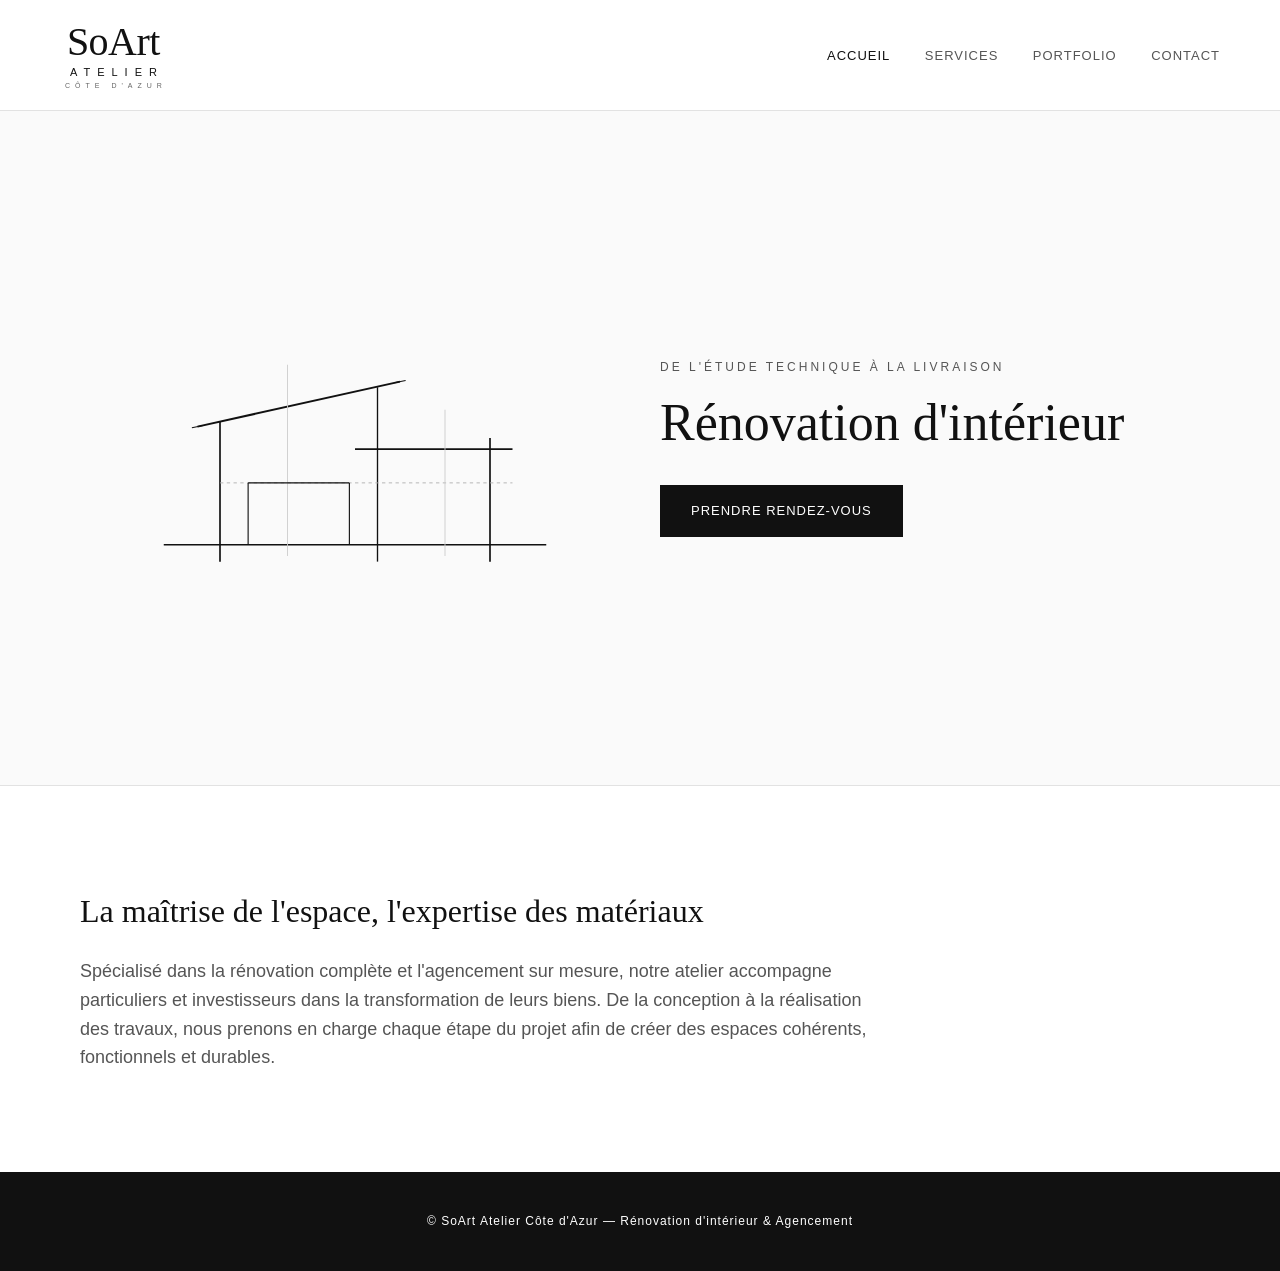
<file: index.html>
<!DOCTYPE html>
<html lang="fr">
<head>
    <meta charset="utf-8">
    <meta name="viewport" content="width=device-width, initial-scale=1.0">
    <title>SoArt Atelier | Rénovation d'intérieur</title>
    <link rel="stylesheet" href="css/style.css">
</head>
<body>
    <header>
        <div class="brand-logo">
            <span class="main-title">SoArt</span>
            <span class="sub-title-1">ATELIER</span>
            <span class="sub-title-2">CÔTE D'AZUR</span>
        </div>
        <nav>
            <a href="index.html" class="active">Accueil</a>
            <a href="services.html">Services</a>
            <a href="portfolio.html">Portfolio</a>
            <a href="contact.html">Contact</a>
        </nav>
    </header>

    <main>
        <section class="hero">
            <div class="hero-container">
                <!-- Nouveau dessin épuré inspiré de image_31353e.jpg : Lignes d'esquisse qui dépassent volontairement -->
                <div class="blueprint-vector">
                    <svg viewBox="0 0 400 280" fill="none" xmlns="http://www.w3.org/2000/svg">
                        <!-- Ligne de niveau / Sol (avec débords) -->
                        <line x1="30" y1="230" x2="370" y2="230" stroke="#111111" stroke-width="1.2" />
                        
                        <!-- VOLUME PRINCIPAL (Gauche) -->
                        <!-- Mur gauche -->
                        <line x1="80" y1="245" x2="80" y2="120" stroke="#111111" stroke-width="1.5" />
                        <!-- Mur milieu (séparation des blocs) -->
                        <line x1="220" y1="245" x2="220" y2="90" stroke="#111111" stroke-width="1.2" />
                        <!-- Toit monopente qui déborde (inspiré du haut de l'image) -->
                        <line x1="60" y1="125" x2="240" y2="85" stroke="#111111" stroke-width="1.8" />
                        
                        <!-- VOLUME SECONDAIRE IMBRIQUÉ (Droite) -->
                        <!-- Mur droit -->
                        <line x1="320" y1="245" x2="320" y2="135" stroke="#111111" stroke-width="1.5" />
                        <!-- Toit plat / Plafond bloc droit avec lignes de construction qui dépassent -->
                        <line x1="200" y1="145" x2="340" y2="145" stroke="#111111" stroke-width="1.5" />
                        
                        <!-- DETAILS DE STRUCTURE & TRACÉS DE TRAVAUX (Traits croisés) -->
                        <!-- Lignes de repères horizontales et verticales (fines, style croquis technique) -->
                        <line x1="80" y1="175" x2="340" y2="175" stroke="#b0b0b0" stroke-width="0.8" stroke-dasharray="3 3" />
                        <line x1="140" y1="240" x2="140" y2="70" stroke="#cccccc" stroke-width="0.8" />
                        <line x1="280" y1="240" x2="280" y2="110" stroke="#cccccc" stroke-width="0.8" />
                        
                        <!-- Baie vitrée en cours d'implantation (traits épurés) -->
                        <line x1="105" y1="230" x2="105" y2="175" stroke="#111111" stroke-width="1" />
                        <line x1="195" y1="230" x2="195" y2="175" stroke="#111111" stroke-width="1" />
                        <line x1="105" y1="175" x2="195" y2="175" stroke="#111111" stroke-width="1" />
                        
                        <!-- Repères d'angles / Cotes d'exécution rapides -->
                        <path d="M 55 126 L 65 124" stroke="#111111" stroke-width="1" />
                        <path d="M 235 86 L 245 84" stroke="#111111" stroke-width="1" />
                    </svg>
                </div>
                
                <div class="hero-text">
                    <p class="tagline">De l'étude technique à la livraison</p>
                    <h1>Rénovation d'intérieur</h1>
                    <a class="btn" href="contact.html">Prendre rendez-vous</a>
                </div>
            </div>
        </section>

        <section class="manifesto">
            <div class="container">
                <h2>La maîtrise de l'espace, l'expertise des matériaux</h2>
                <p>Spécialisé dans la rénovation complète et l'agencement sur mesure, notre atelier accompagne particuliers et investisseurs dans la transformation de leurs biens. De la conception à la réalisation des travaux, nous prenons en charge chaque étape du projet afin de créer des espaces cohérents, fonctionnels et durables.</p>
            </div>
        </section>
    </main>

    <footer>
        <p>&copy; SoArt Atelier Côte d'Azur — Rénovation d'intérieur & Agencement</p>
    </footer>
</body>
</html>
</file>
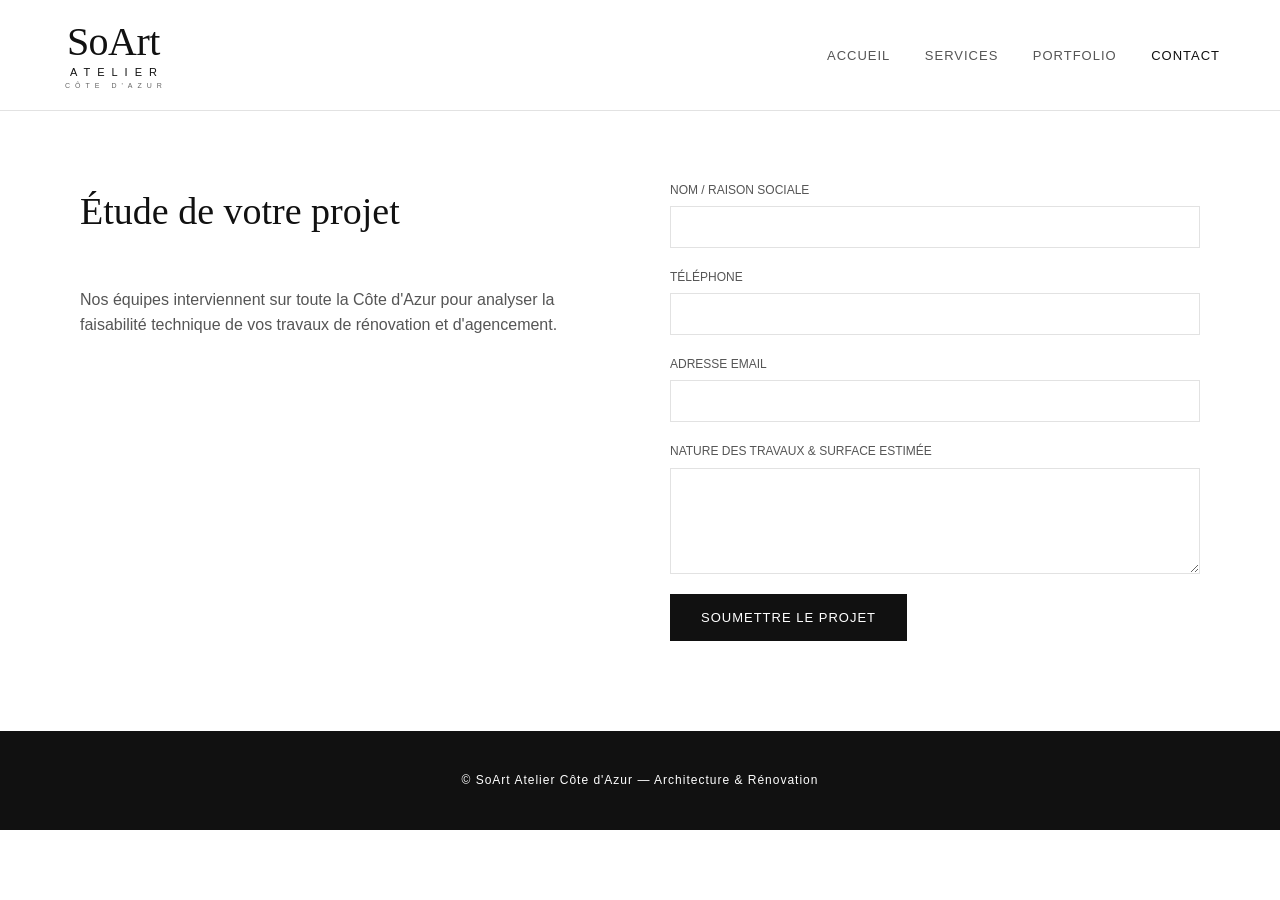
<file: contact.html>
<!DOCTYPE html>
<html lang="fr">
<head>
    <meta charset="utf-8">
    <meta name="viewport" content="width=device-width, initial-scale=1.0">
    <title>Contact | SoArt Atelier</title>
    <link rel="stylesheet" href="css/style.css">
</head>
<body>
    <header>
        <div class="brand-logo">
            <span class="main-title">SoArt</span>
            <span class="sub-title-1">ATELIER</span>
            <span class="sub-title-2">CÔTE D'AZUR</span>
        </div>
        <nav>
            <a href="index.html">Accueil</a>
            <a href="services.html">Services</a>
            <a href="portfolio.html">Portfolio</a>
            <a href="contact.html" class="active">Contact</a>
        </nav>
    </header>

    <main class="container page-content">
        <div class="contact-wrapper">
            <div class="contact-info">
                <h1>Étude de votre projet</h1>
                <p>Nos équipes interviennent sur toute la Côte d'Azur pour analyser la faisabilité technique de vos travaux de rénovation et d'agencement.</p>
            </div>
            <form class="form-project">
                <div class="form-group">
                    <label for="name">Nom / Raison Sociale</label>
                    <input type="text" id="name" required>
                </div>
                <div class="form-group">
                    <label for="phone">Téléphone</label>
                    <input type="tel" id="phone">
                </div>
                <div class="form-group">
                    <label for="email">Adresse email</label>
                    <input type="email" id="email" required>
                </div>
                <div class="form-group">
                    <label for="message">Nature des travaux & surface estimée</label>
                    <textarea id="message" rows="5" required></textarea>
                </div>
                <button type="submit" class="btn btn-submit">Soumettre le projet</button>
            </form>
        </div>
    </main>

    <footer>
        <p>&copy; SoArt Atelier Côte d'Azur — Architecture & Rénovation</p>
    </footer>
</body>
</html>
</file>
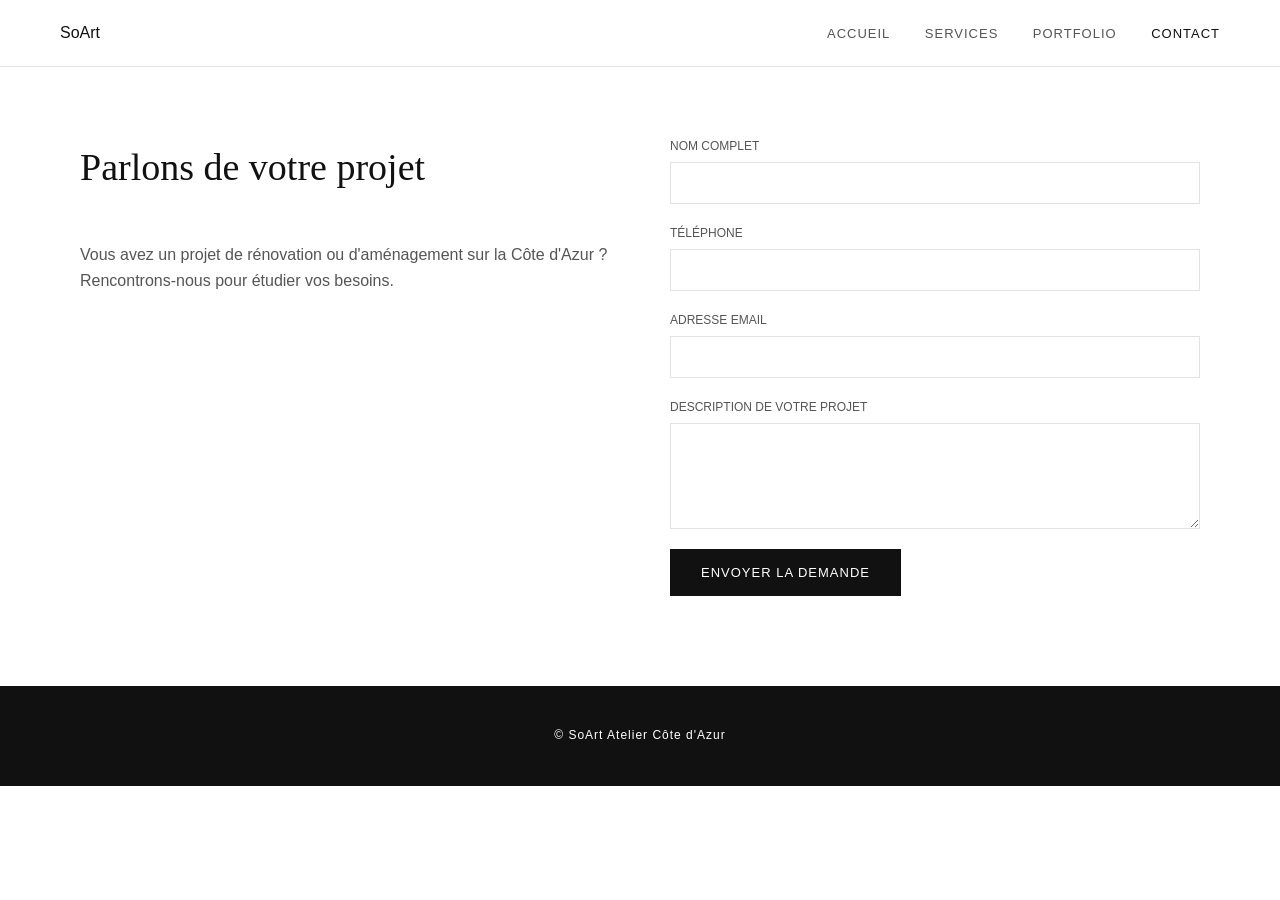
<file: gemini-code-1780420882407.html>
<!DOCTYPE html>
<html lang="fr">
<head>
    <meta charset="utf-8">
    <meta name="viewport" content="width=device-width, initial-scale=1.0">
    <title>Contact | SoArt Atelier</title>
    <link rel="stylesheet" href="css/style.css">
</head>
<body>
    <header>
        <div class="logo">SoArt</div>
        <nav>
            <a href="index.html">Accueil</a>
            <a href="services.html">Services</a>
            <a href="portfolio.html">Portfolio</a>
            <a href="contact.html" class="active">Contact</a>
        </nav>
    </header>

    <main class="container page-content">
        <div class="contact-wrapper">
            <div class="contact-info">
                <h1>Parlons de votre projet</h1>
                <p>Vous avez un projet de rénovation ou d'aménagement sur la Côte d'Azur ? Rencontrons-nous pour étudier vos besoins.</p>
            </div>
            <form class="form-project">
                <div class="form-group">
                    <label for="name">Nom complet</label>
                    <input type="text" id="name" required>
                </div>
                <div class="form-group">
                    <label for="phone">Téléphone</label>
                    <input type="tel" id="phone">
                </div>
                <div class="form-group">
                    <label for="email">Adresse email</label>
                    <input type="email" id="email" required>
                </div>
                <div class="form-group">
                    <label for="message">Description de votre projet</label>
                    <textarea id="message" rows="5" required></textarea>
                </div>
                <button type="submit" class="btn btn-submit">Envoyer la demande</button>
            </form>
        </div>
    </main>

    <footer>
        <p>&copy; SoArt Atelier Côte d'Azur</p>
    </footer>
</body>
</html>
</file>
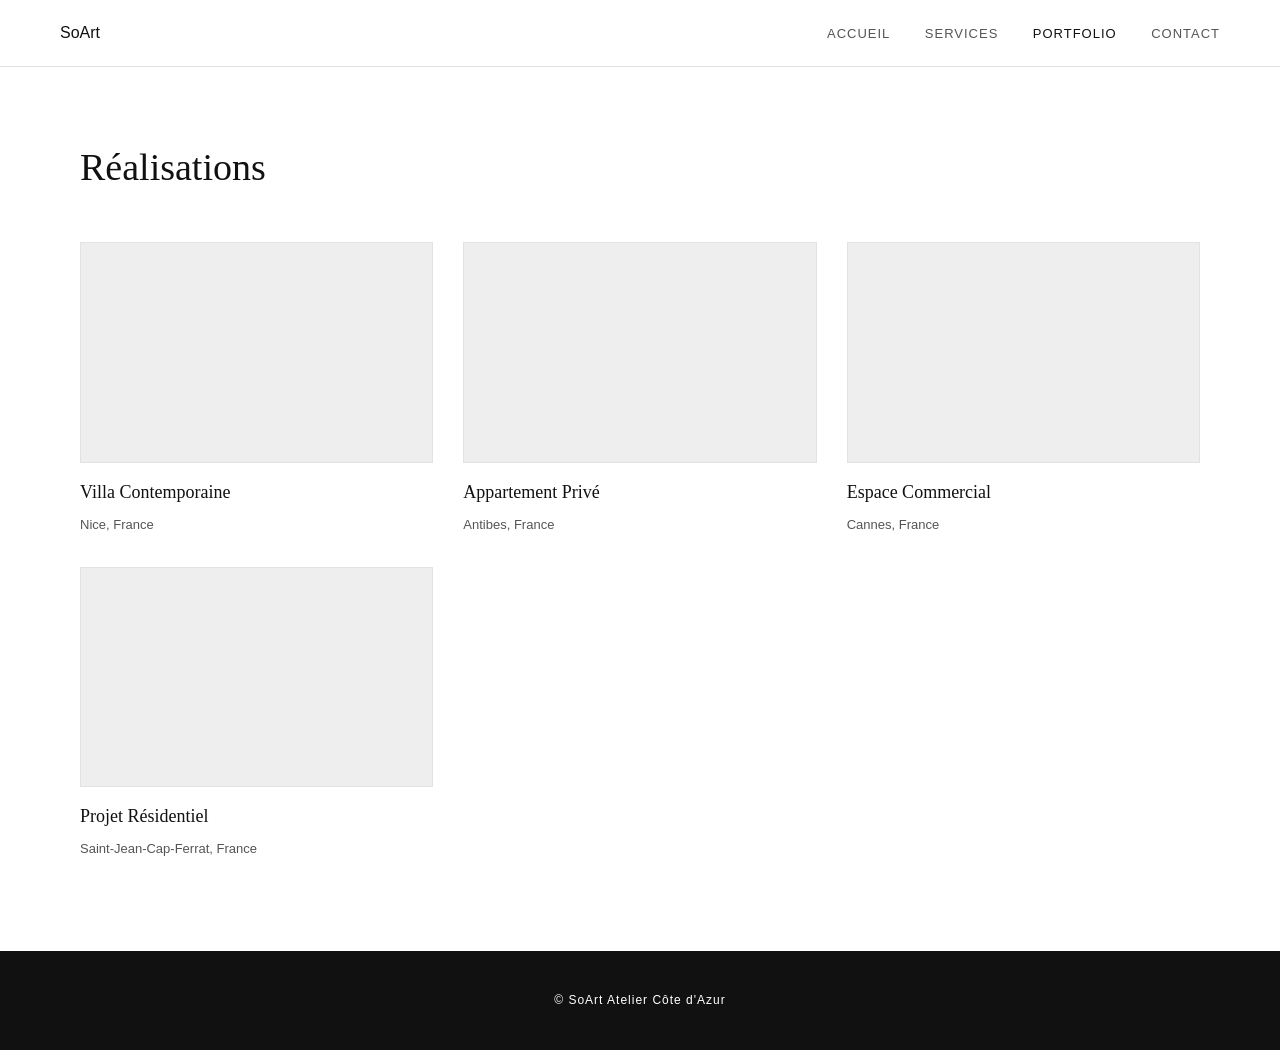
<file: gemini-code-1780420886553.html>
<!DOCTYPE html>
<html lang="fr">
<head>
    <meta charset="utf-8">
    <meta name="viewport" content="width=device-width, initial-scale=1.0">
    <title>Portfolio | SoArt Atelier</title>
    <link rel="stylesheet" href="css/style.css">
</head>
<body>
    <header>
        <div class="logo">SoArt</div>
        <nav>
            <a href="index.html">Accueil</a>
            <a href="services.html">Services</a>
            <a href="portfolio.html" class="active">Portfolio</a>
            <a href="contact.html">Contact</a>
        </nav>
    </header>

    <main class="container page-content">
        <h1>Réalisations</h1>
        <div class="grid portfolio-grid">
            <div class="card item">
                <div class="placeholder-img"></div>
                <h3>Villa Contemporaine</h3>
                <span>Nice, France</span>
            </div>
            <div class="card item">
                <div class="placeholder-img"></div>
                <h3>Appartement Privé</h3>
                <span>Antibes, France</span>
            </div>
            <div class="card item">
                <div class="placeholder-img"></div>
                <h3>Espace Commercial</h3>
                <span>Cannes, France</span>
            </div>
            <div class="card item">
                <div class="placeholder-img"></div>
                <h3>Projet Résidentiel</h3>
                <span>Saint-Jean-Cap-Ferrat, France</span>
            </div>
        </div>
    </main>

    <footer>
        <p>&copy; SoArt Atelier Côte d'Azur</p>
    </footer>
</body>
</html>
</file>
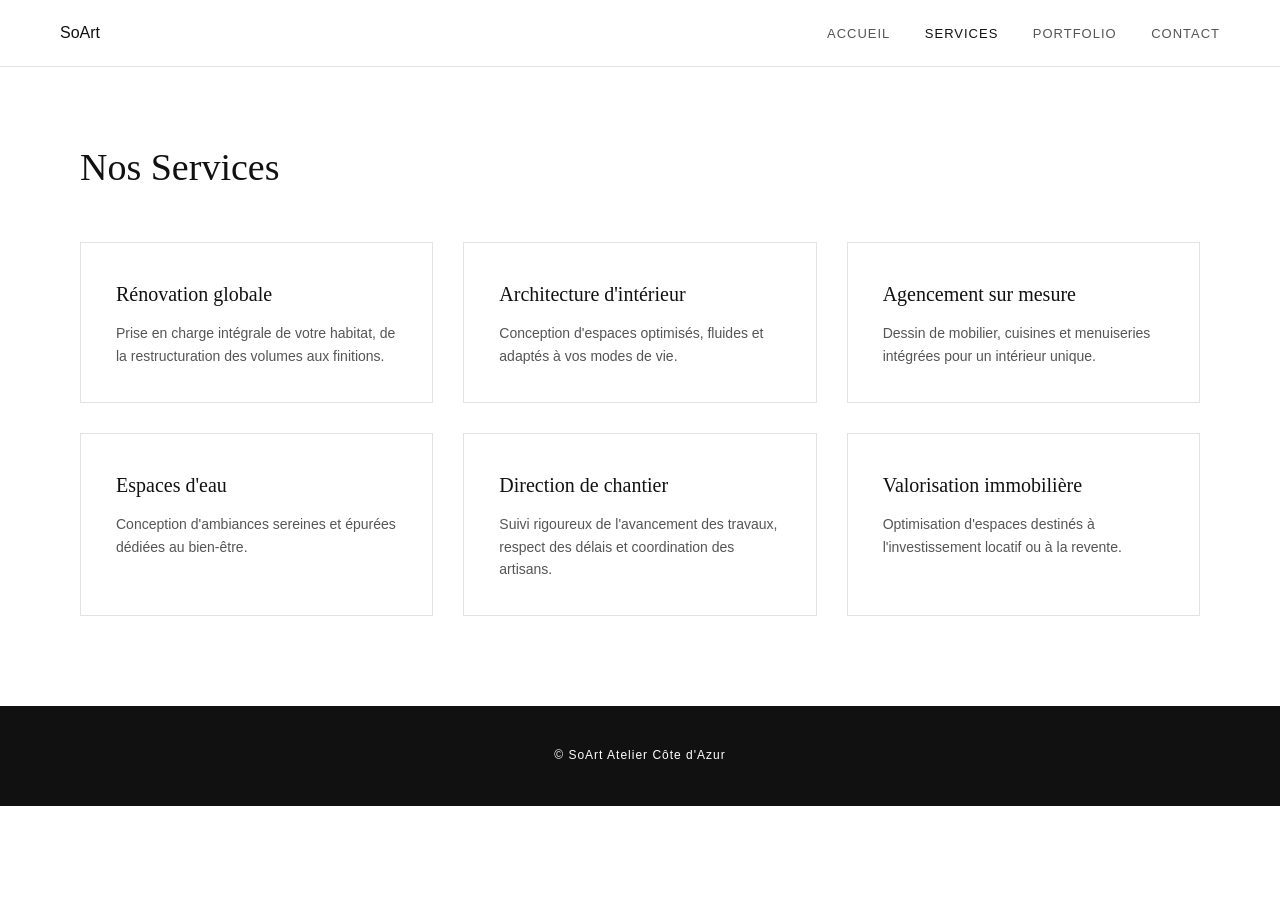
<file: gemini-code-1780420889747.html>
<!DOCTYPE html>
<html lang="fr">
<head>
    <meta charset="utf-8">
    <meta name="viewport" content="width=device-width, initial-scale=1.0">
    <title>Services | SoArt Atelier</title>
    <link rel="stylesheet" href="css/style.css">
</head>
<body>
    <header>
        <div class="logo">SoArt</div>
        <nav>
            <a href="index.html">Accueil</a>
            <a href="services.html" class="active">Services</a>
            <a href="portfolio.html">Portfolio</a>
            <a href="contact.html">Contact</a>
        </nav>
    </header>

    <main class="container page-content">
        <h1>Nos Services</h1>
        <div class="grid">
            <div class="card">
                <h3>Rénovation globale</h3>
                <p>Prise en charge intégrale de votre habitat, de la restructuration des volumes aux finitions.</p>
            </div>
            <div class="card">
                <h3>Architecture d'intérieur</h3>
                <p>Conception d'espaces optimisés, fluides et adaptés à vos modes de vie.</p>
            </div>
            <div class="card">
                <h3>Agencement sur mesure</h3>
                <p>Dessin de mobilier, cuisines et menuiseries intégrées pour un intérieur unique.</p>
            </div>
            <div class="card">
                <h3>Espaces d'eau</h3>
                <p>Conception d'ambiances sereines et épurées dédiées au bien-être.</p>
            </div>
            <div class="card">
                <h3>Direction de chantier</h3>
                <p>Suivi rigoureux de l'avancement des travaux, respect des délais et coordination des artisans.</p>
            </div>
            <div class="card">
                <h3>Valorisation immobilière</h3>
                <p>Optimisation d'espaces destinés à l'investissement locatif ou à la revente.</p>
            </div>
        </div>
    </main>

    <footer>
        <p>&copy; SoArt Atelier Côte d'Azur</p>
    </footer>
</body>
</html>
</file>
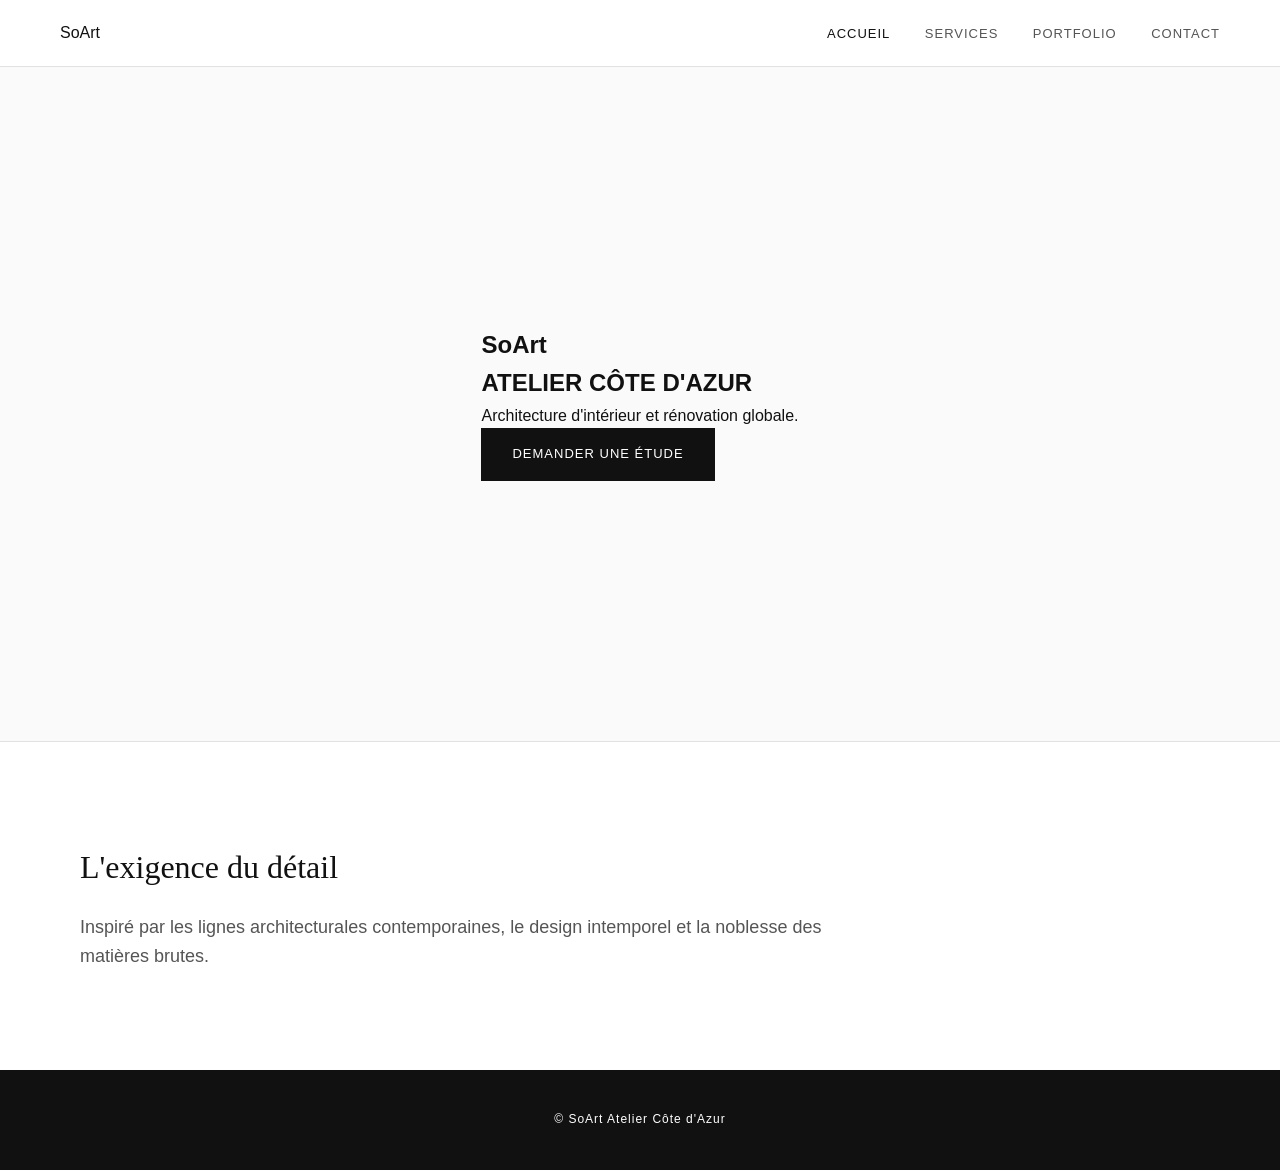
<file: gemini-code-1780420892498.html>
<!DOCTYPE html>
<html lang="fr">
<head>
    <meta charset="utf-8">
    <meta name="viewport" content="width=device-width, initial-scale=1.0">
    <title>SoArt Atelier | Architecture & Rénovation Intérieure</title>
    <link rel="stylesheet" href="css/style.css">
</head>
<body>
    <header>
        <div class="logo">SoArt</div>
        <nav>
            <a href="index.html" class="active">Accueil</a>
            <a href="services.html">Services</a>
            <a href="portfolio.html">Portfolio</a>
            <a href="contact.html">Contact</a>
        </nav>
    </header>

    <main>
        <section class="hero">
            <div class="hero-content">
                <h1>SoArt</h1>
                <h2>ATELIER CÔTE D'AZUR</h2>
                <p>Architecture d'intérieur et rénovation globale.</p>
                <a class="btn" href="contact.html">Demander une étude</a>
            </div>
        </section>

        <section class="manifesto">
            <div class="container">
                <h2>L'exigence du détail</h2>
                <p>Inspiré par les lignes architecturales contemporaines, le design intemporel et la noblesse des matières brutes.</p>
            </div>
        </section>
    </main>

    <footer>
        <p>&copy; SoArt Atelier Côte d'Azur</p>
    </footer>
</body>
</html>
</file>
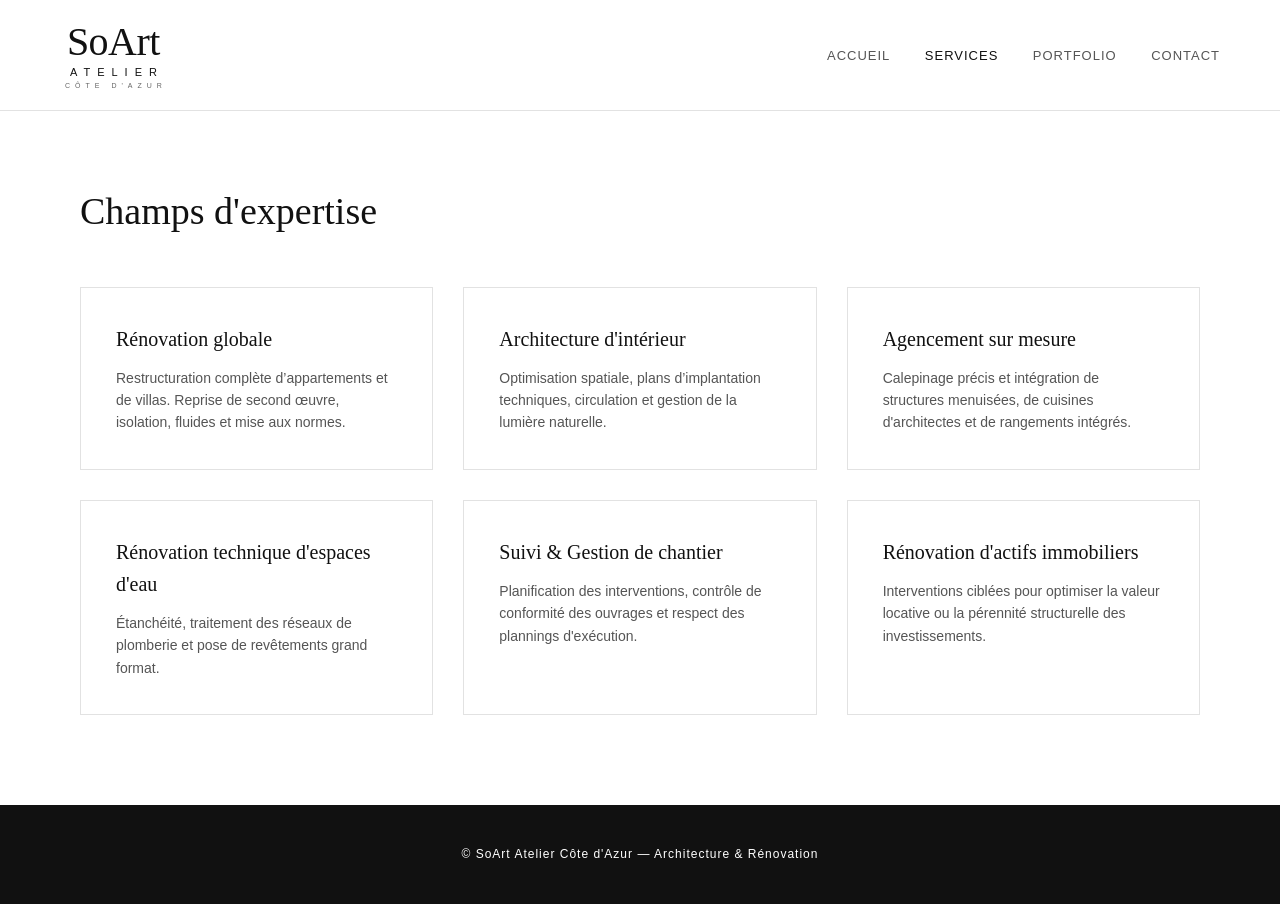
<file: services.html>
<!DOCTYPE html>
<html lang="fr">
<head>
    <meta charset="utf-8">
    <meta name="viewport" content="width=device-width, initial-scale=1.0">
    <title>Services | SoArt Atelier</title>
    <link rel="stylesheet" href="css/style.css">
</head>
<body>
    <header>
        <div class="brand-logo">
            <span class="main-title">SoArt</span>
            <span class="sub-title-1">ATELIER</span>
            <span class="sub-title-2">CÔTE D'AZUR</span>
        </div>
        <nav>
            <a href="index.html">Accueil</a>
            <a href="services.html" class="active">Services</a>
            <a href="portfolio.html">Portfolio</a>
            <a href="contact.html">Contact</a>
        </nav>
    </header>

    <main class="container page-content">
        <h1>Champs d'expertise</h1>
        <div class="grid">
            <div class="card">
                <h3>Rénovation globale</h3>
                <p>Restructuration complète d’appartements et de villas. Reprise de second œuvre, isolation, fluides et mise aux normes.</p>
            </div>
            <div class="card">
                <h3>Architecture d'intérieur</h3>
                <p>Optimisation spatiale, plans d’implantation techniques, circulation et gestion de la lumière naturelle.</p>
            </div>
            <div class="card">
                <h3>Agencement sur mesure</h3>
                <p>Calepinage précis et intégration de structures menuisées, de cuisines d'architectes et de rangements intégrés.</p>
            </div>
            <div class="card">
                <h3>Rénovation technique d'espaces d'eau</h3>
                <p>Étanchéité, traitement des réseaux de plomberie et pose de revêtements grand format.</p>
            </div>
            <div class="card">
                <h3>Suivi & Gestion de chantier</h3>
                <p>Planification des interventions, contrôle de conformité des ouvrages et respect des plannings d'exécution.</p>
            </div>
            <div class="card">
                <h3>Rénovation d'actifs immobiliers</h3>
                <p>Interventions ciblées pour optimiser la valeur locative ou la pérennité structurelle des investissements.</p>
            </div>
        </div>
    </main>

    <footer>
        <p>&copy; SoArt Atelier Côte d'Azur — Architecture & Rénovation</p>
    </footer>
</body>
</html>
</file>
<file: css/style.css>
:root {
    --bg-color: #ffffff;
    --text-color: #111111;
    --text-muted: #555555;
    --border-color: #e2e2e2;
    --font-serif: "Didot", "Bodoni MT", "Cinzel", "Georgia", serif;
    --font-sans: "Inter", "Helvetica Neue", Arial, sans-serif;
}

* {
    box-sizing: border-box;
    margin: 0;
    padding: 0;
}

body {
    background: var(--bg-color);
    color: var(--text-color);
    font-family: var(--font-sans);
    line-height: 1.6;
    -webkit-font-smoothing: antialiased;
}

.container {
    max-width: 1200px;
    margin: 0 auto;
    padding: 0 40px;
}

/* Header & Logo Typographique fidèle à image_329252.png */
header {
    position: sticky;
    top: 0;
    background: rgba(255, 255, 255, 0.97);
    border-bottom: 1px solid var(--border-color);
    padding: 20px 60px;
    display: flex;
    justify-content: space-between;
    align-items: center;
    z-index: 100;
}

.brand-logo {
    display: flex;
    flex-direction: column;
    align-items: center;
    text-align: center;
    line-height: 1.1;
}

.brand-logo .main-title {
    font-size: 40px;
    font-family: var(--font-serif);
    font-weight: 400;
    letter-spacing: -0.5px;
}

.brand-logo .sub-title-1 {
    font-size: 11px;
    font-weight: 300;
    letter-spacing: 7px;
    margin-top: 2px;
    padding-left: 7px; /* Équilibre l'effet de la dernière lettre */
}

.brand-logo .sub-title-2 {
    font-size: 7px;
    font-weight: 300;
    letter-spacing: 5px;
    margin-top: 4px;
    padding-left: 5px;
    color: #666;
}

nav a {
    margin-left: 30px;
    color: var(--text-muted);
    text-decoration: none;
    font-size: 13px;
    text-transform: uppercase;
    letter-spacing: 1px;
    transition: color 0.2s ease;
}

nav a:hover, nav a.active {
    color: var(--text-color);
    font-weight: 500;
}

/* Zone Hero avec Dessin Architectural */
.hero {
    min-height: 75vh;
    display: flex;
    align-items: center;
    justify-content: center;
    background: #fafafa;
    border-bottom: 1px solid var(--border-color);
    padding: 60px 20px;
}

.hero-container {
    display: grid;
    grid-template-columns: 1fr 1fr;
    gap: 40px;
    align-items: center;
    max-width: 1100px;
    width: 100%;
}

.blueprint-vector {
    width: 100%;
    max-width: 450px;
    justify-self: center;
}

.hero-text {
    text-align: left;
}

.hero-text .tagline {
    font-size: 12px;
    text-transform: uppercase;
    letter-spacing: 3px;
    color: var(--text-muted);
    margin-bottom: 15px;
}

.hero-text h1 {
    font-size: 52px;
    font-family: var(--font-serif);
    font-weight: 400;
    line-height: 1.2;
    margin-bottom: 30px;
}

/* Boutons professionnels */
.btn {
    padding: 15px 30px;
    border: 1px solid var(--text-color);
    text-decoration: none;
    color: #fff;
    background: var(--text-color);
    display: inline-block;
    font-size: 13px;
    text-transform: uppercase;
    letter-spacing: 1px;
    transition: background 0.2s ease, color 0.2s ease;
}

.btn:hover {
    background: transparent;
    color: var(--text-color);
}

/* Pages de contenu */
.page-content {
    padding-top: 70px;
    padding-bottom: 90px;
}

.page-content h1 {
    font-family: var(--font-serif);
    font-size: 38px;
    font-weight: 400;
    margin-bottom: 45px;
}

.manifesto {
    padding: 100px 0;
    background: #fff;
}

.manifesto h2 {
    font-family: var(--font-serif);
    font-size: 32px;
    font-weight: 400;
    margin-bottom: 20px;
}

.manifesto p {
    font-size: 18px;
    max-width: 800px;
    color: var(--text-muted);
}

/* Grilles techniques */
.grid {
    display: grid;
    grid-template-columns: repeat(auto-fit, minmax(300px, 1fr));
    gap: 30px;
}

.card {
    border: 1px solid var(--border-color);
    padding: 35px;
    background: #fff;
    transition: border-color 0.2s ease;
}

.card:hover {
    border-color: #111;
}

.card h3 {
    font-family: var(--font-serif);
    font-size: 20px;
    font-weight: 400;
    margin-bottom: 12px;
}

.card p {
    color: var(--text-muted);
    font-size: 14px;
    line-height: 1.6;
}

/* Portfolio Layout */
.portfolio-grid .card {
    padding: 0;
    border: none;
}

.portfolio-grid .card h3 {
    margin-top: 15px;
    font-size: 18px;
    margin-bottom: 4px;
}

.portfolio-grid .card span {
    font-size: 13px;
    color: var(--text-muted);
}

.placeholder-img {
    aspect-ratio: 16/10;
    background: #eee;
    border: 1px solid var(--border-color);
}

/* Formulaires d'études */
.contact-wrapper {
    display: grid;
    grid-template-columns: 1fr 1fr;
    gap: 60px;
}

.contact-info p {
    font-size: 16px;
    color: var(--text-muted);
    margin-top: 15px;
}

.form-project {
    display: flex;
    flex-direction: column;
    gap: 20px;
}

.form-group {
    display: flex;
    flex-direction: column;
    gap: 6px;
}

.form-group label {
    font-size: 12px;
    text-transform: uppercase;
    color: var(--text-muted);
}

input, textarea {
    padding: 12px;
    border: 1px solid var(--border-color);
    font-family: var(--font-sans);
    font-size: 14px;
    background: #fff;
    outline: none;
}

input:focus, textarea:focus {
    border-color: var(--text-color);
}

.btn-submit {
    align-self: flex-start;
}

/* Footer */
footer {
    background: #111;
    color: #fff;
    padding: 40px 20px;
    text-align: center;
    font-size: 12px;
    letter-spacing: 1px;
}

/* Layout Mobile Adaptatif */
@media (max-width: 800px) {
    header { padding: 20px; flex-direction: column; gap: 20px; }
    nav a { margin: 0 10px; font-size: 12px; }
    .hero-container { grid-template-columns: 1fr; text-align: center; }
    .hero-text { text-align: center; }
    .hero-text h1 { font-size: 36px; }
    .blueprint-vector { max-width: 300px; margin-bottom: 20px; }
    .contact-wrapper { grid-template-columns: 1fr; gap: 30px; }
}
</file>
